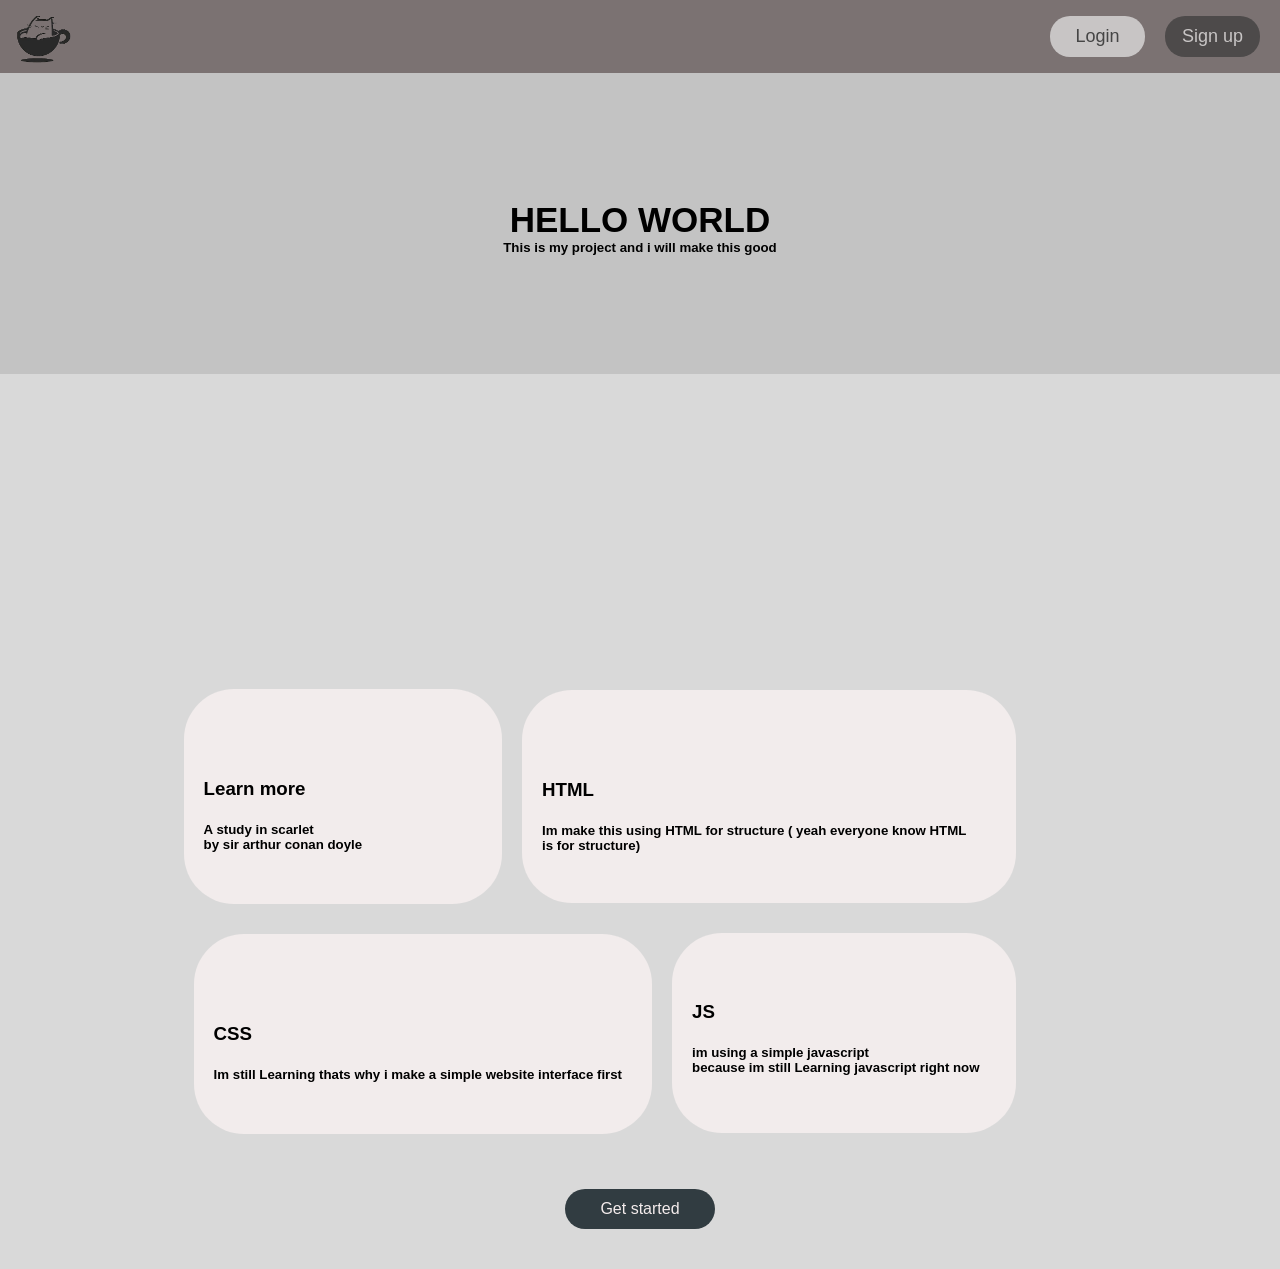
<file: index.html>
<!DOCTYPE html>
<html lang="en">
<head>
    <meta charset="UTF-8">
    <meta name="viewport" content="width=device-width, initial-scale=1.0">
    <title>My project</title>
    <link rel="stylesheet" href="page1/pg1.css">
</head>
<body>
    <header>
        <nav class="nav-container">
            <img src="png/logo.png" alt="Logo" class="logo" height="70px">
            <ul class="nav-list">
                <a href="page2/pg2.html"><li class="nav-link1">Login</li></a>
                <a href="page3/pg3.html" class="nav2"><li class="nav-link2">Sign up</li></a>
            </ul>
        </nav>
    </header>
    <div class="hero">
        <h2>HELLO WORLD</h2>
        <h5>This is my project and i will make this good</h5>
    </div>

    <div class="container">
        <div>
            <div class="con1">
                <h3>Learn more</h3>
                <h5>A study in scarlet <br>
                by sir arthur conan doyle
                </h5>
            </div>

            <div class="con2">
                <h3>CSS</h3>
                <h5>Im still Learning thats why i make a simple website interface first</h5>
            </div>
        </div>
    
        <div>
            <div class="con3">
                <h3>HTML</h3>
                <h5>Im make this using HTML for structure ( yeah everyone know HTML <br>
                    is for structure)
                </h5>
            </div>

            <div class="con4">
                <h3>JS</h3>
                <h5>im using a simple javascript <br>
                because im still Learning javascript right now
                </h5>
            </div>
        </div>
    </div>
    <div class="bottom">
    <button class="btm">Get started</button>
    </div>
</body>
</html>
</file>
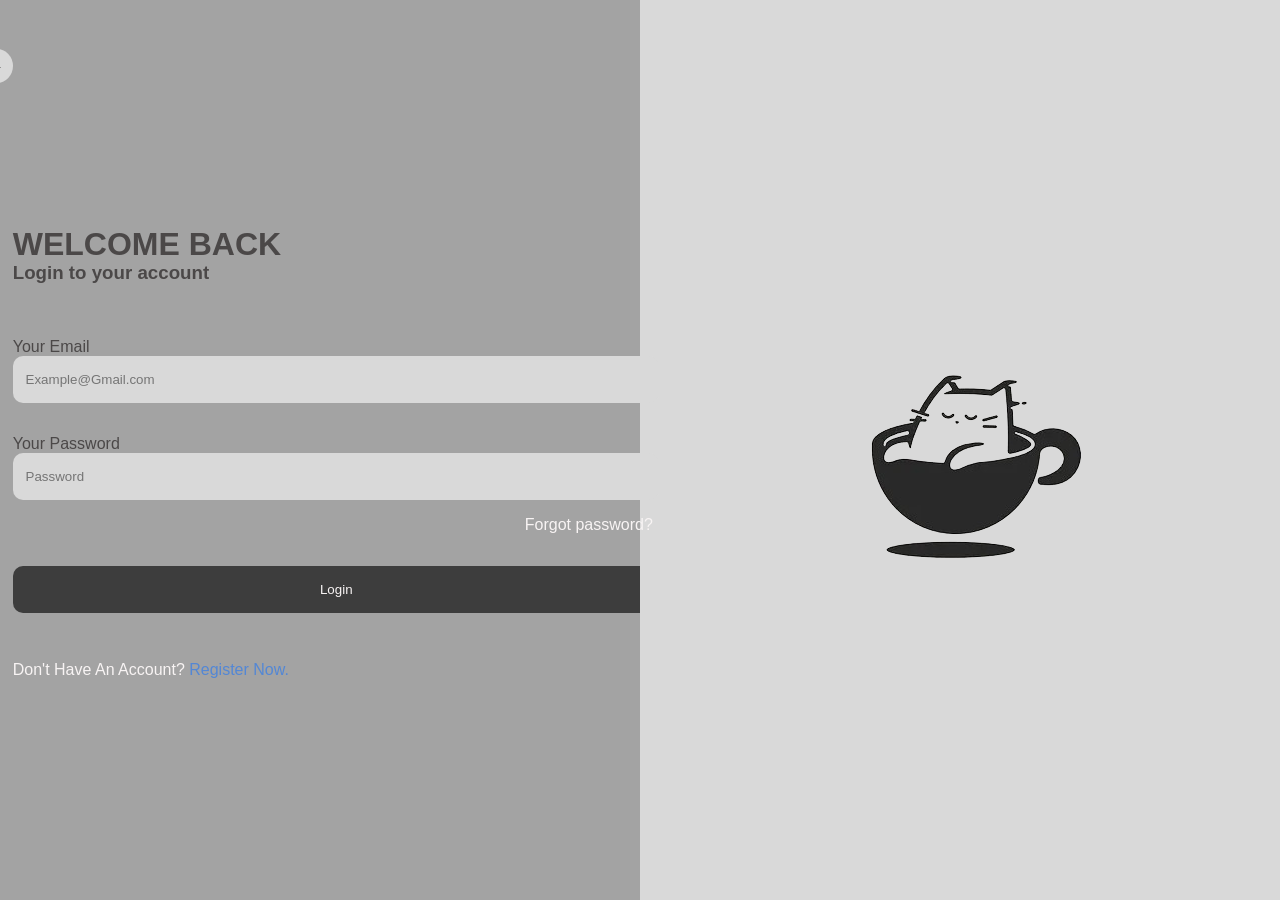
<file: page2/pg2.html>
<!DOCTYPE html>
<html lang="en">
<head>
    <meta charset="UTF-8">
    <meta name="viewport" content="width=device-width, initial-scale=1.0">
    <title>Document</title>
    <link rel="stylesheet" href="pg2.css">
</head>
<body>
    <div class="kiri">
        <button id="back">←</button>
        <div class="isi">
            <h1>WELCOME BACK</h1>
            <h3>Login to your account</h3>
            <form>
                <label for="email" class="ie">Your Email</label><br>     
                <input type="email" class="email" placeholder="Example@Gmail.com"><br>
                <label for="password" class="ip">Your Password</label><br>
                <input type="password" class="password" placeholder="Password"><br>
            </form>
            <a href="#" class="forgot">Forgot password?</a><br>
            <button class="login">Login</button>
            <p>Don't Have An Account? <a href="../page3/pg3.html">Register Now.</a></p>
        </div>
    </div>

    <div class="kanan">
        <img src="../png/logo.png" alt="logo">
    </div>
    <script src="pg2.js"></script>
</body>
</html>
</file>
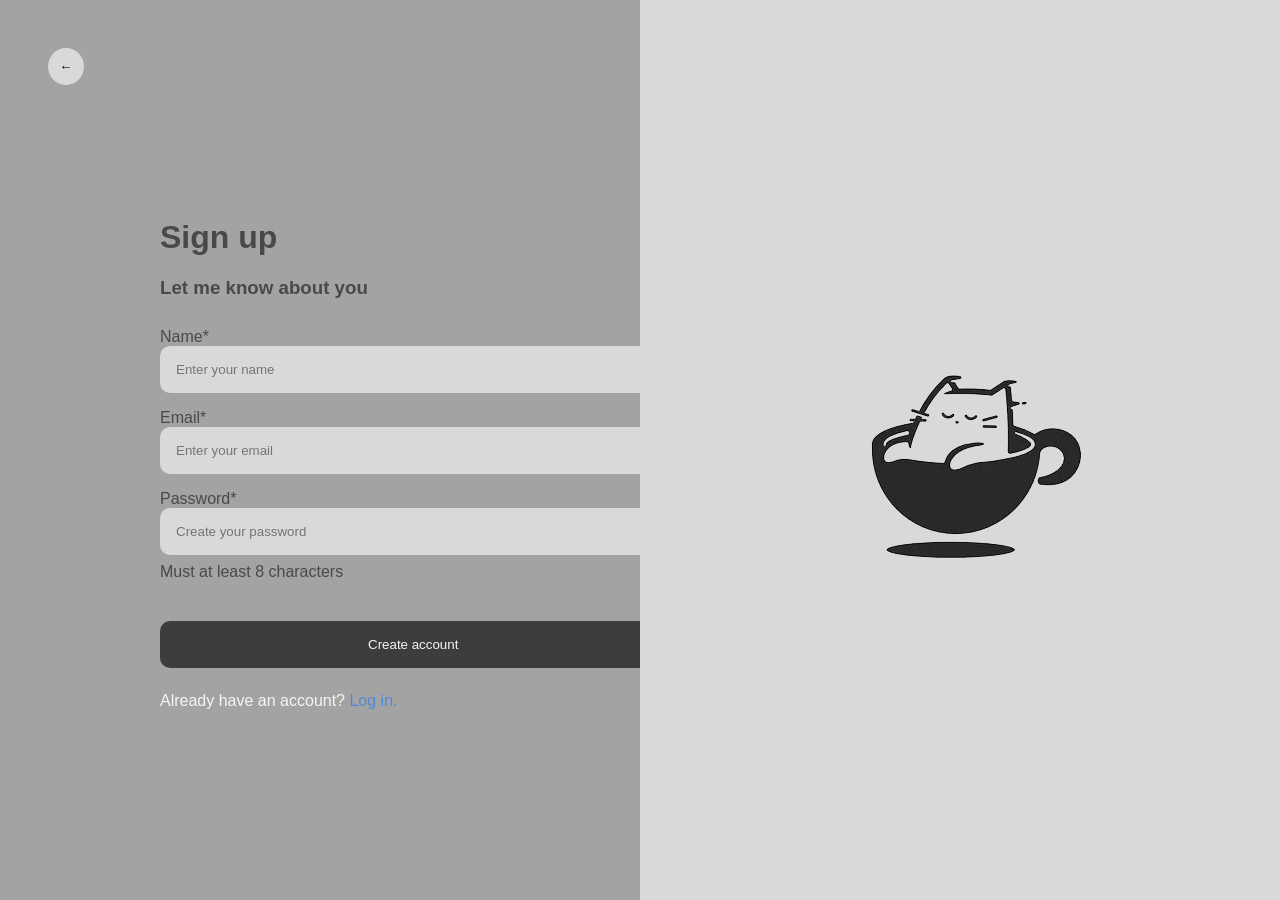
<file: page3/pg3.html>
<!DOCTYPE html>
<html lang="en">
<head>
    <meta charset="UTF-8">
    <meta name="viewport" content="width=device-width, initial-scale=1.0">
    <title>Document</title>
    <link rel="stylesheet" href="pg3.css">
</head>
<body>
    <div class="kiri">
        <button id="back">←</button>
        <div class="isi">
            <h1>Sign up</h1>
            <h3>Let me know about you</h3>
            <form>
            <label for="name">Name*</label><br>
            <input type="text" placeholder="Enter your name"><br>
            <label for="email">Email*</label><br>
            <input type="email" placeholder="Enter your email"><br>
            <label for="password">Password*</label><br>
            <input type="password" placeholder="Create your password"><br>
            <p>Must at least 8 characters</p>
            </form>
            <button class="signUp">Create account</button>
            <p class="p2">Already have an account? <a href="../page2/pg2.html">Log in.</a></p>
        </div>
    </div>
    <div class="kanan">
        <img src="../png/logo.png" alt="logo">
    </div>
    <script src="pg3.js"></script>
</body>
</html>
</file>
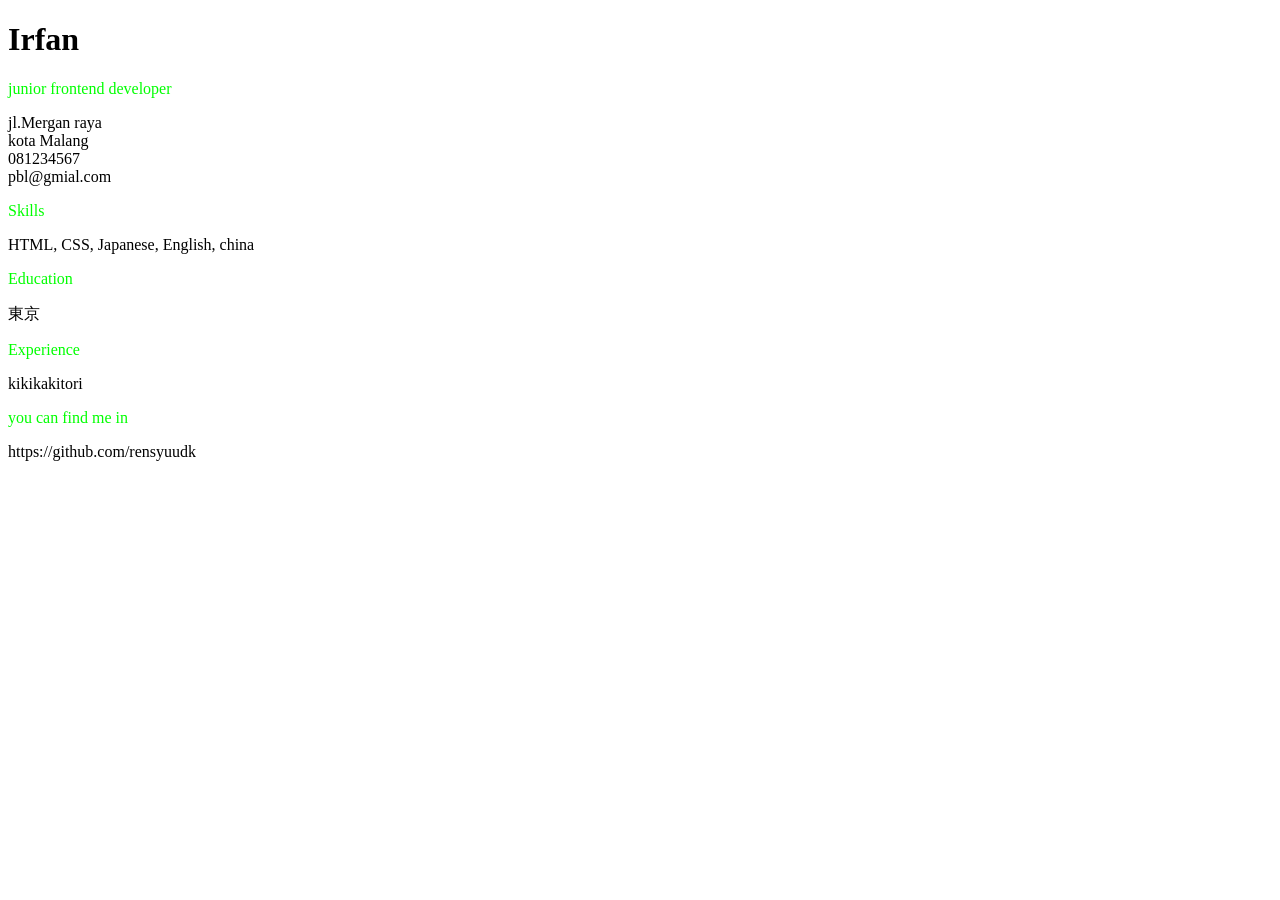
<file: project1/cv.html>
<!DOCTYPE html>
<html lang="en">
<head>
    <meta charset="UTF-8">
    <meta name="viewport" content="width=device-width, initial-scale=1.0">
    <title>cv</title>
</head>
<body>
    <h1>Irfan</h1>
    <p style="color: lime;">junior frontend developer</p>
    <p>jl.Mergan raya <br>
    kota Malang <br>
    081234567 <br>
    pbl@gmial.com</p>

    <p style="color: lime;">Skills</p>
    <p>HTML, CSS, Japanese, English, china</p>

    <p style="color: lime;">Education</p>
    <p>東京</p>

    <p style="color: lime;">Experience</p>
    <p>kikikakitori</p>

    <p style="color: lime;">you can find me in</p>
    <p>https://github.com/rensyuudk</p>
</body>
</html>
</file>
<file: page1/pg1.css>
body {
    margin: 0;
    height: 100vh;
    background-color: #D9D9D9;
    font-family: 'Gill Sans', 'Gill Sans MT', Calibri, 'Trebuchet MS', sans-serif;
}
nav {
    height: 427.42;
    background-color: #7B7272;
    display: flex;
    width: 100%;
    justify-content: space-between;
}
ul {
    padding-right: 20px;
    display: flex;
    gap: 20px;
    align-items: center;
}
ul a {
    text-decoration: none;
    list-style: none;
    color: #454545;
    font-size: large;
}
.nav2 {
    color: #C8C5C5;
}
.nav-link1 {
    background-color: #C8C5C5;
    padding: 10px;
    border-radius: 20px;
    width: 75px;
    display: flex;
    align-items: center;
    justify-content: center;
}
.nav-link1:hover {
    background-color: #534f4c;
    color: #C8C5C5;
}
.nav-link2:hover {
    background-color: #3b3a3a;
    color: #c8c8c8;
}
.nav-link2 {
    background-color: #4D4A4A;
    padding: 10px;
    border-radius: 20px;
    width: 75px;
    display: flex;
    justify-content: center;
    align-items: center;
}
.hero {
    background-color: #C3C3C3;
    height: 300px;
    padding-top: 1px;
    display: flex;
    flex-direction: column;
    justify-content: center;
    align-items: center;
}
.hero h5 {
    margin-top: 0;
}
.hero h2 {
    margin-bottom: 0;
    font-size: 35px;
}
.container {
    margin-top: 200px;
    display: flex;
    align-items: center;
    justify-content: center;
    height: 75%;
}
/* atas */
.con1 {
    background-color: #F2ECEC;
    padding-left: 20px;
    margin-right: 140px;
    padding-top: 70px;
    padding-bottom: 30px;
    border-radius: 50px;
    position: relative;
    left: 20px;

}
.con3 {
    background-color: #F2ECEC;
    padding-top: 70px;
    padding-bottom: 27px;
    border-radius: 50px;
    padding-right: 50px;
    padding-left: 20px;
    position: relative;
    right: 100px;
}
/* bawah */
.con2 {
    background-color: #F2ECEC;
    padding-bottom: 30px;
    padding-top: 70px;
    border-radius: 50px;
    padding-right: 30px;
    padding-left: 20px;
    margin-top: 30px;
    position: relative;
    left: 30px;
}
.con4 {
    background-color: #F2ECEC;
    padding-bottom: 35px;
    padding-top: 50px;
    border-radius: 50px;
    padding-left: 20px;
    margin-right: 150px;
    margin-top: 30px;
    position: relative;
    left: 50px;
}
.bottom {
    height: 20px;
    display: flex;
    justify-content: center;
}
.btm {
    height: 40px;
    width: 150px;
    border-radius: 30px;
    font-size: medium;
    font-family: 'Gill Sans', 'Gill Sans MT', Calibri, 'Trebuchet MS', sans-serif;
    position: relative;
    bottom: 60px;
    border: none;
    background-color: #313C41;
    color: #F4ECEC;
    cursor: pointer;
}
.btm:hover {
    background-color: #191e20;
}
@media (max-width: 768px) {
    .hero {
        height: 500px;
    }
    .container {
        display: flex;
        flex-direction: column;
    }
    .con1 {
        width: 400px;
        position: relative;
        left: 57px;
        padding-top: 30px;
        padding-right: 49px;
    }
    .con2 {
        width: 400px;
        position: relative;
        left: 60px;
        padding-top: 30px;
        padding-right: 50px;
    }
    .con3{
        width: 400px;
        position: relative;
        left: 68px;
        padding-right: 51px;
        padding-top: 10px;
        margin-top: 30px;
    }
    .con4 {
        width: 400px;
        position: relative;
        left: 68px;
        padding-top: 30px;
        padding-bottom: 10px;
        padding-right: 50px;
    }
    .bottom {
        height: 300px;
    }
    .btm {
        position: relative;
        top: 150px;
    }
}
@media (max-width: 600px) {
    .nav-container {
        width: 523px;
    }    
    .hero {
        width: 523px;
    }
    .con1 {
        padding-right: 5px;
        position: relative;
        left: 115px;
    }
    .con2{
        position: relative;
        padding-right: 5px;
        left: 115px;
    }
    .con3 {
        position: relative;
        padding-right: 5px;
        left: 120px;
    }
    .con4 {
        position: relative;
        padding-right: 5px;
        left: 120px;
    }
    .btm {
        position: relative;
        left: 50px;
    }
}
@media (max-width : 375px) {
    .con1 {
        position: relative;
        left: 140px;
    }
    .con2 {
        position: relative;
        left: 140px;
    }
    .con3 {
        position: relative;
        padding-right: 0;
        left: 145px;
    }
    .con4 {
        position: relative;
        left: 145px;
        padding-right: 0;
    }
    .btm {
        position: relative;
        left: 75px;
    }
}
</file>
<file: page2/pg2.css>
body {
    margin: 0;
    height: 100vh;
    display: flex;
    font-family: sans-serif;
    color: #4B4848;
}
.isi {
    padding: rem;
}
.kiri {
    background-color: #A3A3A3;
    width: 50%;
    display: flex;
    justify-content: center;
    align-items: center;
}
.kanan {
    background-color: #D9D9D9;
    width: 50%;
    display: flex;
    justify-content: center;
    align-items: center;
}

form input, .login{
    padding: 1rem 29rem 1rem 0.8rem;
    border-radius: 10px;
    border: none;
    margin-bottom: 2rem;
    background-color: #D9D9D9;
}
form {
    position: relative;
    bottom: 1rem;
}
h3 {
    margin-bottom: 3rem;
    position: relative;
    bottom: 1.4rem;
}
.forgot {
    position: relative;
    bottom: 2rem;
    left: 32rem;
    color: #F8F4F4;
    text-decoration: none;
}
.login {
    padding: 1rem 19.2rem 1rem;
    background-color: #3D3D3D;
    color: #F8F4F4;
}
p {
    color: #F8F4F4;
}
p a {
    color: #5387D5;
    text-decoration: none;
}
#back {
    display: flex;
    position: relative;
    bottom: 24rem;
    border-radius: 100%;
    padding: 0.6rem;
    background-color: #D9D9D9;
    border: none;
}
@media (max-width: 768px) {
    body {
        background-color: #A3A3A3;
        display: flex;
        justify-content: center;
    }
    .kiri {
        width: 0;
    }
    form input, .login {
        padding: 1rem;
    }
    .forgot {
        position: relative;
        left: 4.8rem;
    }
    .isi {
        position: relative;
        top: 4rem;
    }
    .kanan img {
        height: 7rem;
        width: 7rem;
        position: relative;
        bottom: 17rem;
    }
    .kanan {
        width: 0;
    }
    .login {
        padding: 1rem 5.3rem;
    }
}
@media (max-width: 576px) {
    .kanan img {
        display: flex;
        justify-content: start;
    }
    .kanan {
        height: 100%;
    }
    .isi {
        position: relative;
        top: 5rem;
    }
}
</file>
<file: page3/pg3.css>
body {
    margin: 0;
    height: 100vh;
    display: flex;
    font-family: sans-serif;
    color: #4B4848;
}
.kiri {
    background-color: #A3A3A3;
    width: 50%;
}
.kanan {
    background-color: #D9D9D9;
    width: 50%;
    display: flex;
    justify-content: center;
    align-items: center;
}
form {
    padding-top: 10px;
}
form input {
    padding: 1rem 20rem 1rem 1rem;
    margin-bottom: 1rem;
    border-radius: 10px;
    border: none;
    background-color: #D9D9D9;
}
.isi {
    padding: 10rem;
}
p {
    position: relative;
    bottom: 1.5rem;
}
.signUp {
    padding: 1rem 13rem;
    border-radius: 10px;
    border: none;
    white-space: nowrap;
    background-color: #3D3D3D;
    color: #F8F4F4;
}
.p2 {
    position: relative;
    white-space: nowrap;
    top: 0.5rem;
    color: #F8F4F4;
}
.p2 a{
    color: #5387D5;
    text-decoration: none;
}
#back {
    background-color: #D9D9D9;
    border-radius: 100%;
    padding: 0.7rem;
    position: relative;
    left: 3rem;
    top: 3rem;
    border: none;
}
@media (max-width: 768px) {
    
}
@media (max-width: 576px) {
    .kiri {
        width: 0;
    }
    .kanan {
        width: 0;
    }
    body {
        display: flex;
        justify-content: center;
        background-color: #A3A3A3;
        width: 100%;
    }
    form input, .signUp {
        padding: 1rem 10rem 1rem 0.8rem;

    }
    .kanan img {
        height: 7rem;
        height: 7rem;
        position: relative;
        bottom: 22rem;
    }
    .isi {

        position: relative;
        right: 20rem;
    }
    .kanan {
        background-color: ye;
    }
    h1, h3, p {
        white-space: nowrap;
    }
    .signUp {
        padding: 1rem 7.8rem;
    }
    #back {
        position: fixed;
    }
}
</file>
